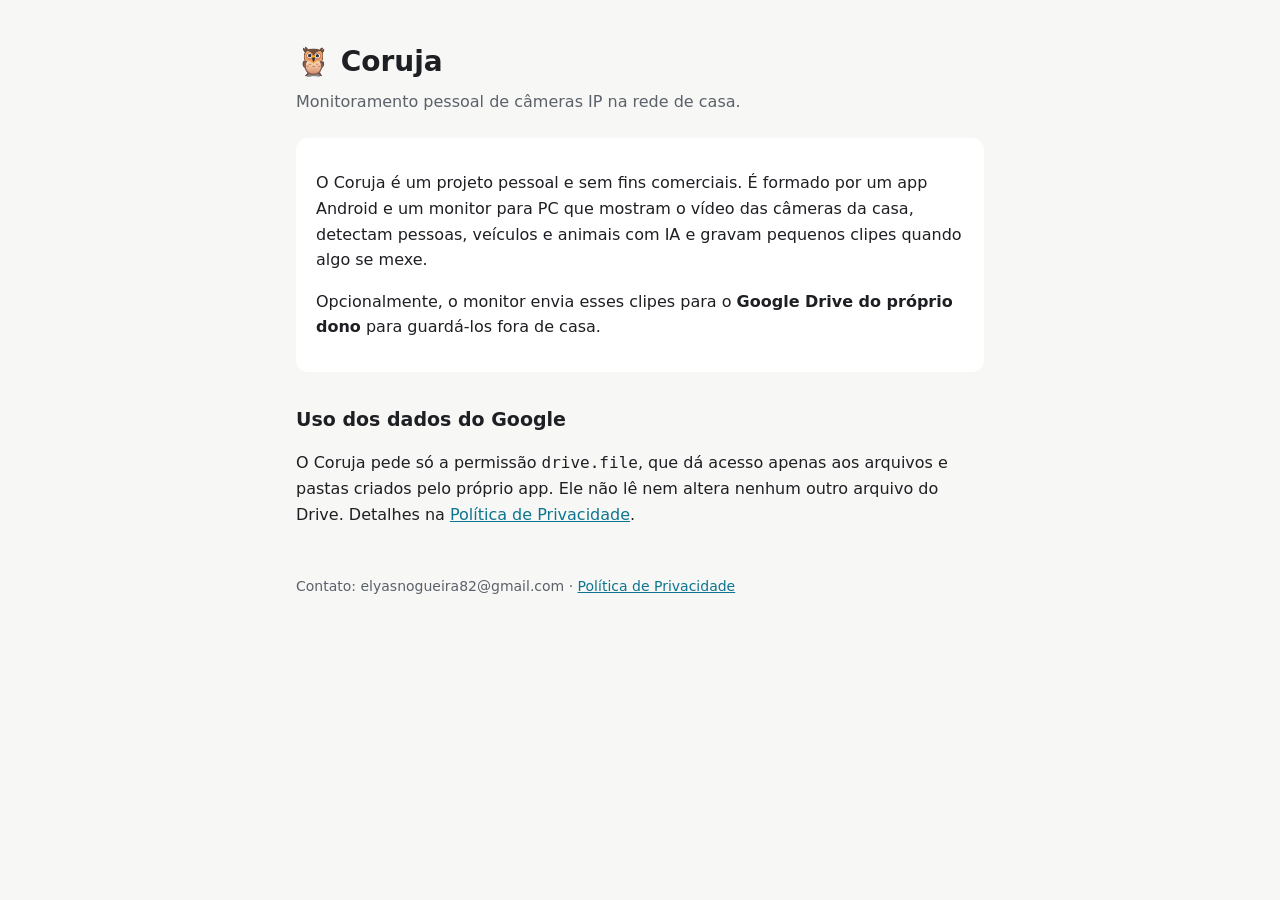
<file: index.html>
<!doctype html>
<html lang="pt-BR">
<head>
<meta charset="utf-8"><meta name="viewport" content="width=device-width, initial-scale=1">
<title>Coruja</title><link rel="stylesheet" href="style.css">
</head>
<body><main>
<h1>🦉 Coruja</h1>
<p class="sub">Monitoramento pessoal de câmeras IP na rede de casa.</p>
<div class="card">
<p>O Coruja é um projeto pessoal e sem fins comerciais. É formado por um app
Android e um monitor para PC que mostram o vídeo das câmeras da casa, detectam
pessoas, veículos e animais com IA e gravam pequenos clipes quando algo se mexe.</p>
<p>Opcionalmente, o monitor envia esses clipes para o <strong>Google Drive do
próprio dono</strong> para guardá-los fora de casa.</p>
</div>
<h2>Uso dos dados do Google</h2>
<p>O Coruja pede só a permissão <code>drive.file</code>, que dá acesso apenas aos
arquivos e pastas criados pelo próprio app. Ele não lê nem altera nenhum outro
arquivo do Drive. Detalhes na <a href="privacidade.html">Política de Privacidade</a>.</p>
<footer>Contato: elyasnogueira82@gmail.com · <a href="privacidade.html">Política de Privacidade</a></footer>
</main></body>
</html>
</file>
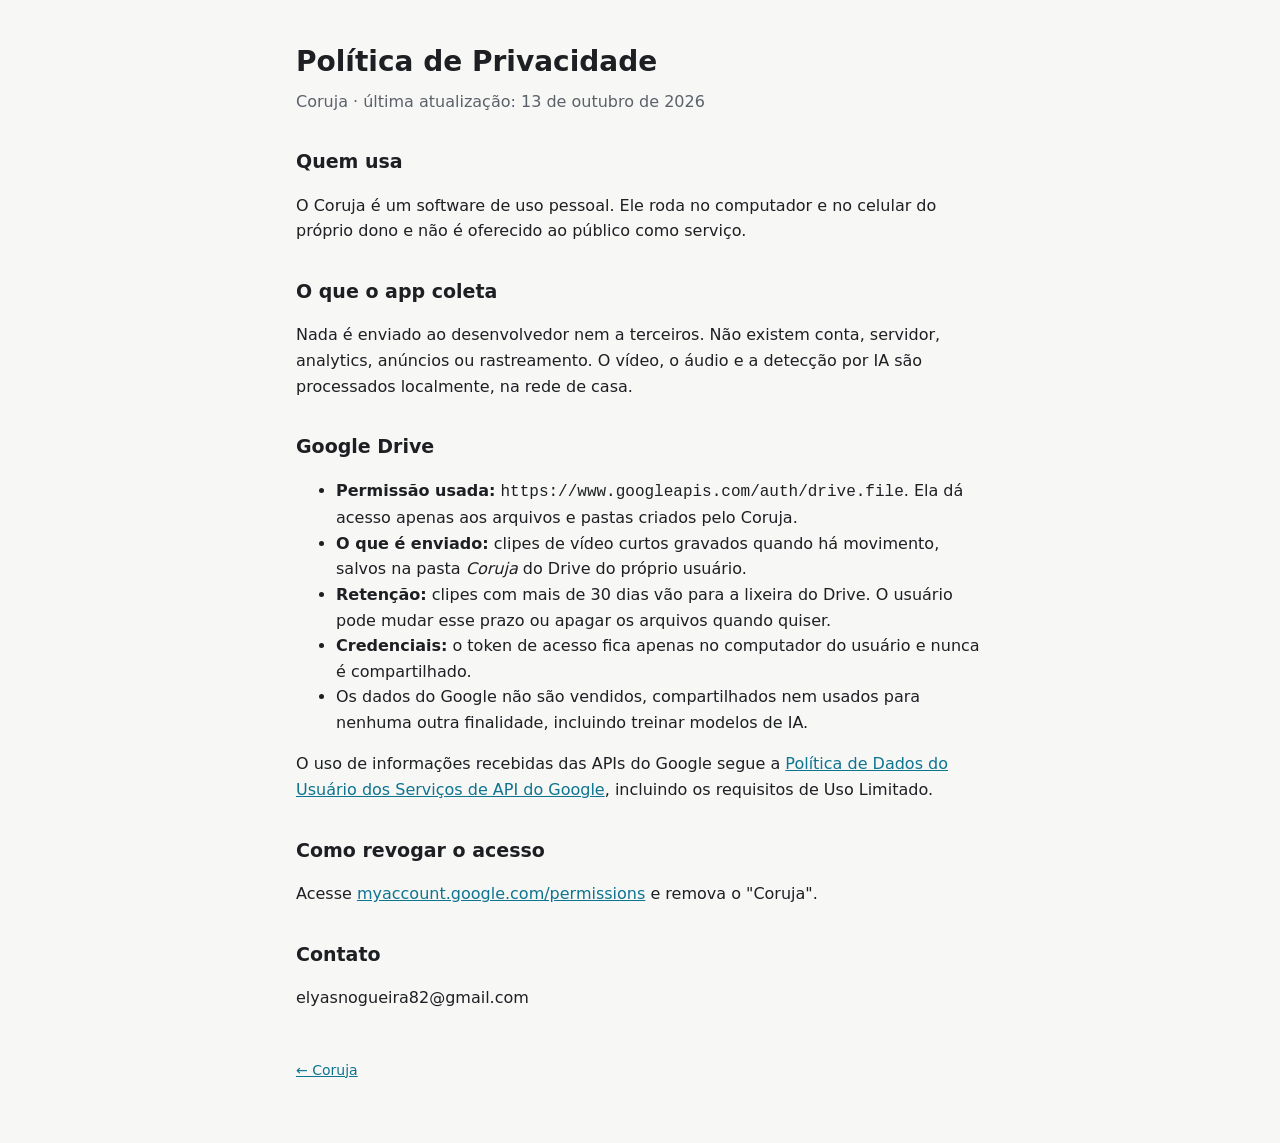
<file: privacidade.html>
<!doctype html>
<html lang="pt-BR">
<head>
<meta charset="utf-8"><meta name="viewport" content="width=device-width, initial-scale=1">
<title>Coruja · Privacidade</title><link rel="stylesheet" href="style.css">
</head>
<body><main>
<h1>Política de Privacidade</h1>
<p class="sub">Coruja · última atualização: 13 de outubro de 2026</p>

<h2>Quem usa</h2>
<p>O Coruja é um software de uso pessoal. Ele roda no computador e no celular do
próprio dono e não é oferecido ao público como serviço.</p>

<h2>O que o app coleta</h2>
<p>Nada é enviado ao desenvolvedor nem a terceiros. Não existem conta, servidor,
analytics, anúncios ou rastreamento. O vídeo, o áudio e a detecção por IA são
processados localmente, na rede de casa.</p>

<h2>Google Drive</h2>
<ul>
<li><strong>Permissão usada:</strong> <code>https://www.googleapis.com/auth/drive.file</code>.
Ela dá acesso apenas aos arquivos e pastas criados pelo Coruja.</li>
<li><strong>O que é enviado:</strong> clipes de vídeo curtos gravados quando há
movimento, salvos na pasta <em>Coruja</em> do Drive do próprio usuário.</li>
<li><strong>Retenção:</strong> clipes com mais de 30 dias vão para a lixeira do
Drive. O usuário pode mudar esse prazo ou apagar os arquivos quando quiser.</li>
<li><strong>Credenciais:</strong> o token de acesso fica apenas no computador do
usuário e nunca é compartilhado.</li>
<li>Os dados do Google não são vendidos, compartilhados nem usados para nenhuma
outra finalidade, incluindo treinar modelos de IA.</li>
</ul>
<p>O uso de informações recebidas das APIs do Google segue a
<a href="https://developers.google.com/terms/api-services-user-data-policy">Política de Dados do Usuário dos Serviços de API do Google</a>,
incluindo os requisitos de Uso Limitado.</p>

<h2>Como revogar o acesso</h2>
<p>Acesse <a href="https://myaccount.google.com/permissions">myaccount.google.com/permissions</a>
e remova o "Coruja".</p>

<h2>Contato</h2>
<p>elyasnogueira82@gmail.com</p>
<footer><a href="index.html">← Coruja</a></footer>
</main></body>
</html>
</file>
<file: style.css>
:root { --bg:#f7f7f5; --text:#1d1f23; --muted:#5b616b; --accent:#0e7490; --card:#fff; }
@media (prefers-color-scheme: dark) { :root { --bg:#0f1115; --text:#e6e8ec; --muted:#9aa3b2; --accent:#22d3ee; --card:#171a21; } }
* { box-sizing: border-box; }
body { margin:0; background:var(--bg); color:var(--text); font:16px/1.6 system-ui,-apple-system,Segoe UI,Roboto,sans-serif; }
main { max-width:720px; margin:0 auto; padding:40px 16px 64px; }
h1 { font-size:28px; margin:0 0 4px; } h2 { font-size:19px; margin:32px 0 8px; }
.sub { color:var(--muted); margin:0 0 24px; }
.card { background:var(--card); border-radius:12px; padding:16px 20px; margin:16px 0; }
a { color:var(--accent); } footer { margin-top:48px; color:var(--muted); font-size:14px; }
</file>
